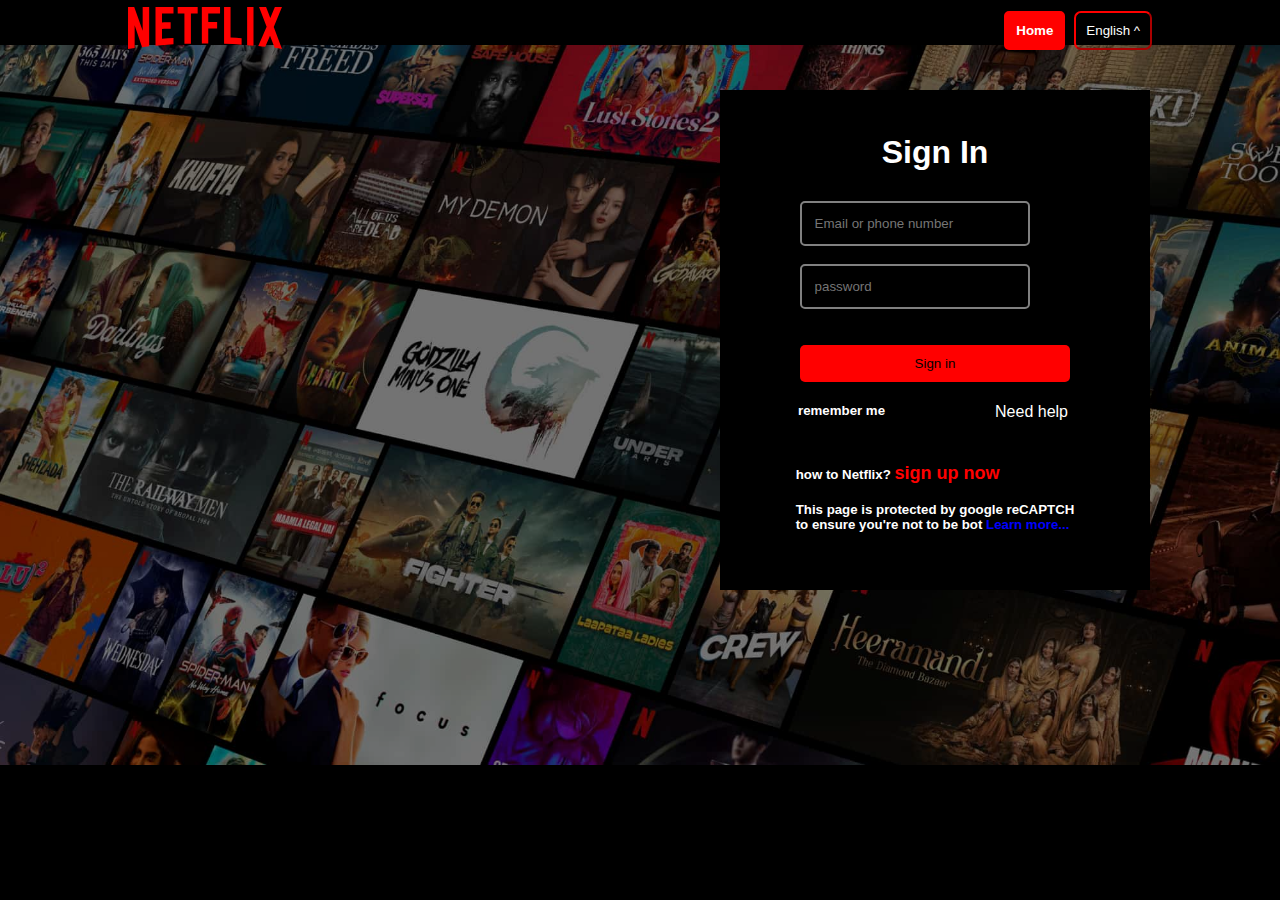
<file: LOgin.html>
<!DOCTYPE html>
<html lang="en">
<head>
    <meta charset="UTF-8">
    <meta name="viewport" content="width=device-width, initial-scale=1.0">
    <title>Document</title>
    <link rel="stylesheet" href="cv.css">
</head>
<body>
    <div class="main">
        <nav>
            <span><img width="154" src="assist/images/logo.svg" alt=""></span>

            <div>
                <a href="./index.html   "><button class="btn2" style="margin-right: 5px;">Home</button></a>
                <button class="Eng">English ^ </button>
                
            </div>
        </nav>
        <div class="box"></div>

        <div class="login">
            <h1>Sign In</h1>

            <form action="">
                <input class="fom" type="email" placeholder="Email or phone number"><br><br>
                <input class="fom" type="password" placeholder="password"><br><br><br>
                <button class="btn">Sign in</button>
            </form>
            <div class="text">
                <h5>remember me</h5>
                <span class="need">Need help</span>
            </div><br>

            <div class="foot">
                <h5>how to Netflix? <span style="color: red; font-size: 18px;">sign up now</span></h5><br>
                <h5>This page is protected by google reCAPTCH <br>to ensure you're not to be bot <span style="color: blue;">Learn more...</span></h5>
            </div>
            
        </div>
    </div>

      
    
</body>
</html>
</file>
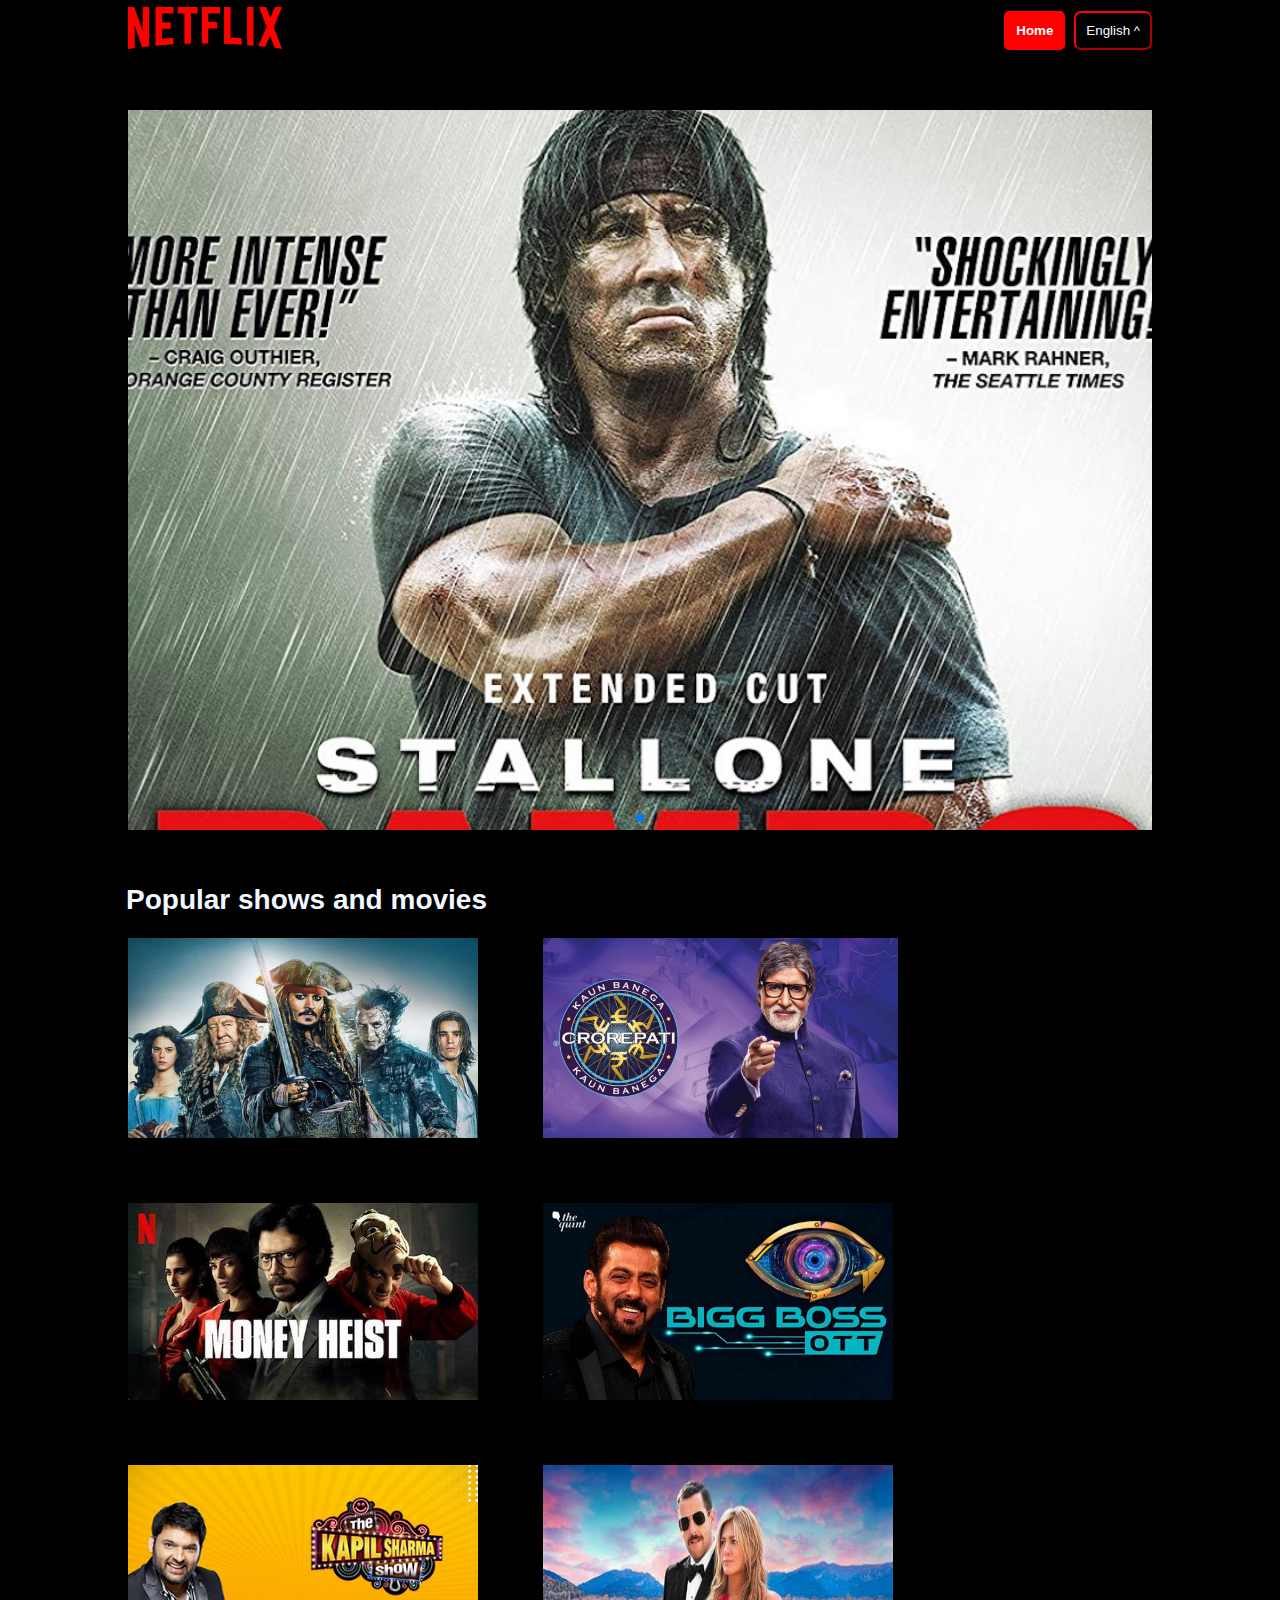
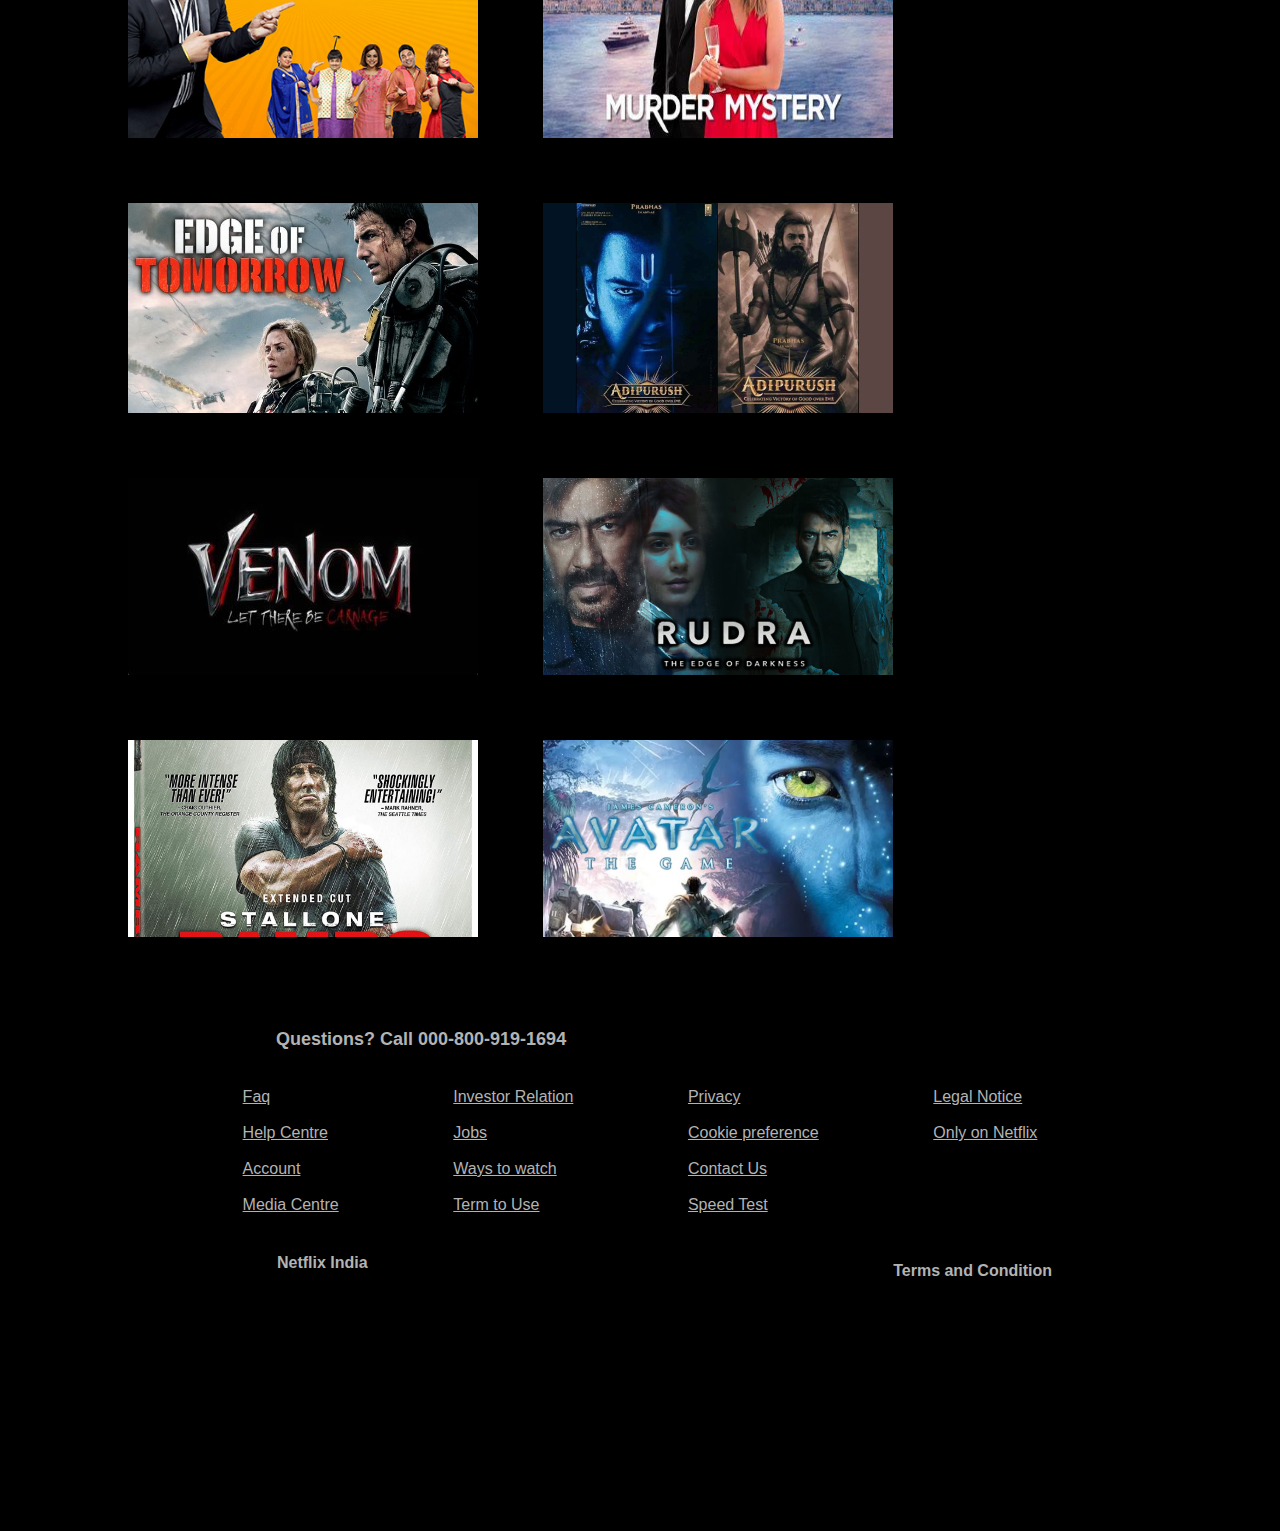
<file: swipper.html>
<!DOCTYPE html>
<html lang="en">
<head>
    <meta charset="UTF-8">
    <meta name="viewport" content="width=device-width, initial-scale=1.0">
    <title>Document</title>
    <link rel="stylesheet" href="style.css">
    <link
  rel="stylesheet"
  href="https://cdn.jsdelivr.net/npm/swiper@11/swiper-bundle.min.css"
/>
</head>
<body>
     <nav>
        <span><img width="154" src="assist/images/logo.svg" alt=""></span>

        <div>
          <a href="./index.html">  <button class="btn2" style="margin-right: 5px;">Home </button></a>
            <button class="Eng">English ^ </button>
            
        </div>
       
     </nav>
    
    
    <div class="containerthird">
        
        
        <div class="swiper mySwiper">
            <div class="swiper-wrapper">
              <div class="swiper-slide"><img src="./files/img2.jpg" alt=""></div>
              <div class="swiper-slide"><img src="./files/img8.jpg" alt=""></div>
              <div class="swiper-slide"><img src="./files/img4.jpg" alt=""></div>
              <div class="swiper-slide"><img src="./files/img3.jpg" alt=""></div>
              <div class="swiper-slide"><img src="./files/img5.jpg" alt=""></div>
              <div class="swiper-slide"><img src="./files/img6.jpg" alt=""></div>
              <div class="swiper-slide"><img src="./files/img1.jpg" alt=""></div>
              <div class="swiper-slide"><img src="./files/img7.jpg" alt=""></div>
       
            </div>
            <div class="swiper-pagination"></div>
          </div>
        
    </div><br><br>
<section>
  
  <div class="containerlast" style="margin-top: 40px;">
    <h1 style="left: -2px;">Popular shows and movies</h1>

    <div class="popu">
        <img class="imeg" width="350" src="./files/bg.jpg16.jpg" alt="">
        <img class="imeg" width="355" src="./files/bg.jpg13.avif" alt="">
        <img class="imeg" width="350" src="./files/bg.jpg15.jpg" alt="">
        <img class="imeg" width="350" src="./files/bg.jpg12.webp" alt="">
        <img class="imeg" width="350" src="./files/bg.jpg11.jpg" alt="">
        <img class="imeg" width="350" src="./files/bg.jpg14.jpg" alt="">
        <img class="imeg" width="350" src="./files/img4.jpg" alt="">
        <img class="imeg" width="350" src="./files/img6.jpg" alt="">
        <img class="imeg" width="350" src="./files/img1.jpg" alt="">
        <img class="imeg" width="350" src="./files/img8.jpg" alt="">
        <img class="imeg" width="350" src="./files/img2.jpg" alt="">
        <img class="imeg" width="350" src="./files/img3.jpg" alt="">
    </div><br><br><br>

    <div class="footer">
      <footer>
        <h4>Questions? Call 000-800-919-1694</h4>

        <ul >
           <div class="ulone">
            <li>Faq</li><br>
            <li>Help Centre</li><br>
            <li>Account</li><br>
            <li>Media Centre</li>
           </div>

          <div class="ultwo">
            <li>Investor Relation</li><br>
            <li>Jobs</li><br>
            <li>Ways to watch</li><br>
            <li>Term to Use</li>
          </div>

          <div class="ulthree">
            <li>Privacy</li><br>
            <li>Cookie preference</li><br>
            <li>Contact Us</li><br>
            <li>Speed Test</li>
          </div>

           <div class="ulfour">
            <li>Legal Notice</li><br>
            <li>Only on Netflix</li>
           </div>
        </ul>

        <h5>Netflix India</h5>
        <h6>Terms and Condition</h6>
    </footer>
    </div>

  </div>
</section>



    

    <script src="https://cdn.jsdelivr.net/npm/swiper@11/swiper-bundle.min.js"></script>
    
<script src="app.js"></script>

</body>
</html>
</file>
<file: cv.css>
*{
    margin: 0;
    padding: 0;
    box-sizing: border-box;
}

body{
background-color: black;
    
}
.main {

    background-image: url(assist/images/bg.jpg2.jpg);
    background-position: center center;
    height: 90vh;
    position: relative;
    background-repeat: no-repeat;
    background-size: max(1000px, 100vw);

}

.main .box {
    height: 100vh;
    width: 100%;
    opacity: 0.40;
    background-color: black;
    position: absolute;
    top: 0;

}

nav {
    height: 60px;
    max-width: 80vw;
    margin: auto;
    display: flex;
    justify-content: space-between;
    align-items: center;

}

nav img {
    position: relative;
    z-index: 9;
    color: red;
}

nav button {
    position: relative;
    z-index: 9;
}



.btn2 {
   padding:10px 10px ;
    background-color: red;
    border-style: none;
    font-weight: bolder;
    font-family: sans-serif;
    color: white;
    border-radius: 5px;
    outline: none;
    border: none;
    border: 2px solid red;
}

.Eng {
    padding: 10px 10px;
    background: transparent;
    color: white;
    border-color: red;
    border-radius: 7px;
  outline: none;
}


.login{
    height: 500px;
    width: 430px;
    background-color:black;
    position: relative;
    left: 80vh;
    top: 30px;
    color: white;
    display: flex;
    justify-content: center;
    align-items: center;
    flex-direction: column;
    

}
h1{
    color: white;
    font-family: sans-serif;
    font-weight: bold;
}

form{
    padding: 30px;
}
.fom{
    width: 18vw;
    padding: 13px ;
    border: none;
    outline: none;
    background-color: rgb(146, 140, 140);
    background: transparent;
    border: 2px solid grey;
    border-radius: 5px; 
    color: white;
}
.btn{
    padding: 11px 115px;
    background-color: red;
    border: none;
    outline: none;
    border-radius: 5px;


}

.text{
    display: flex;
    position: relative;
    right: 57px;
    top: -9px;
    font-family: sans-serif;

}
.need{
    position: relative;
    left: 110px;
    font-family: sans-serif;
}

.foot{
    font-family: sans-serif;
    padding: 15px;
}
</file>
<file: style.css>
* {
    padding: 0;
    margin: 0;
    box-sizing: border-box;
}

body {
    background-color: black;
}


.main {

    background-image: url(assist/images/bg.jpg2.jpg);
    background-position: center center;
    height: 85vh;
    position: relative;
    background-repeat: no-repeat;
    background-size: max(1000px, 100vw);

}

.main .box {
    height: 85vh;
    width: 100%;
    opacity: 0.60;
    background-color: black;
    position: absolute;
    top: 0;

}

nav {
    height: 60px;
    max-width: 80vw;
    margin: auto;
    display: flex;
    justify-content: space-between;
    align-items: center;

}

nav img {
    position: relative;
    z-index: 9;
    color: red;
}

nav button {
    position: relative;
    z-index: 9;
}

.hero {
    height: 100%;
    display: flex;
    align-items: center;
    justify-content: center;
    flex-direction: column;
    color: white;
    padding: 0 30px;
    ;
    position: relative;
    font-family: sans-serif;
    font-weight: bolder;
    text-align: center;

}

.sepration{ 
    height: 4px;
    background-color: rgb(53, 53, 53);
    margin-top: 70px;
}   

.space {

    padding: 10px 40px;
    background: transparent;
    border-color: antiquewhite;
    color: white;
    font-size: larger;

}

.btn {
    padding: 12.6px 40px;
    font-size: larger;
    font-weight: bold;
    background-color: red;
    border-style: none;
    border-radius: 5px;
    color: white;
}

.btn2 {
   padding:10px 10px ;
    background-color: red;
    border-style: none;
    font-weight: bolder;
    font-family: sans-serif;
    color: white;
    border-radius: 5px;
    outline: none;
    border: none;
    border: 2px solid red;
}

.Eng {
    padding: 10px 10px;
    background: transparent;
    color: white;
    border-color: red;
    border-radius: 7px;
  outline: none;
}

.first {
    display: flex;
    justify-content: center;
    max-width: 70vw;
    color: white;
    margin: auto;
    align-items: center;
    font-size: 1.5rem;
    font-family: sans-serif;
    font-weight: bold;
    justify-content: center;

}

.secimg {
    position: relative;
    left: 110px;

}

.secimg video {
    position: absolute;
    right: 57px;
    top: 62px;
}

h1{
    position: relative;
    bottom: 22px;
    left: 45px;
    
    font-family: sans-serif;
    font-style: initial;
    font-size: 28px;
}

.firstthird{
    height: 50vh;
    width: 80vw;
    margin: auto;
    margin-top: 60px;
    margin-bottom: -50px;
}
.cards{
    display: flex;
    justify-content: space-evenly;
    color: white;


    
    
}
.cardone{
    height: 285px;
    width: 250px;
    background-color: aqua;
    border-radius: 10px;
    background: linear-gradient(#22284e,#3a203a);
    box-shadow: rgba(0, 0, 0, 0.35) 0px 5px 15px;
   
    display: flex;
    
    flex-direction: column;
    
   
}
.cardone:hover{
    transform: scale(1.05);
     transition: all 150ms ease-in;
}
.cardtwo{
    height: 285px;
    width: 250px;
    background-color: aqua;
    border-radius: 10px;
    background: linear-gradient(#22284e,#3a203a);
    box-shadow: rgba(0, 0, 0, 0.35) 0px 5px 15px;
}
.cardtwo:hover{
    transform: scale(1.05);
     transition: all 150ms ease-in;
}
.cardthree{
    height: 285px;
    width: 250px;
    background-color: aqua;
    border-radius: 10px;
    background: linear-gradient(#22284e,#3a203a);
    box-shadow: rgba(0, 0, 0, 0.35) 0px 5px 15px;
}
.cardthree:hover{
    transform: scale(1.05);
     transition: all 150ms ease-in;
}
.cardfour{
    height: 285px;
    width: 250px;
    background-color: aqua;
    border-radius: 10px;
    background: linear-gradient(#22284e,#3a203a);
    box-shadow: rgba(0, 0, 0, 0.35) 0px 5px 15px;
}
.cardfour:hover{
    transform: scale(1.05) ;
     transition: all 150ms ease-in;
}

.color{
    font-size: 25px;
    font-family: sans-serif;
    font-weight: bold;
    position: relative;
    top: 10px;
    left: 8px;
}
p{
    position: relative;
    top: 20px;
    left: 8px;
    font-size: 18px;
    font-family: sans-serif;
    color: #B3B3BC;

}

.containerthird{
    height: 80vh;
    width: 80vw;
    margin: auto;
    background-color:#151515 ;
    margin-top: 50px;

    
}
.swiper {
    width: 100%;
    height: 100%;
  }

  .swiper-slide {
    text-align: center;
    font-size: 18px;
    background: #fff;
    display: flex;
    justify-content: center;
    align-items: center;
  }

  .swiper-slide img {
    display: block;
    width: 100%;
    height: 100%;
    object-fit: cover;
  }

  .containerlast{
    
    height: 100vh;
    width: 80vw;
    /* background-color: aquamarine; */
    margin: auto;
    color: aliceblue;
  }
  .popu{
    display: flex;
    gap: 65px;
    flex-wrap: wrap;
  }
  .imeg{
    font-size: large;
  }
.imeg:hover{
    transform: scale(1.05) ;
    transition: all 150ms ease-in;

}

  .faqbox{
    display: flex;
    background-color:#2D2D2D;
    padding: 18px ;
    width: 60vw;
    margin: auto;
    justify-content: space-between;
    border-radius: 5px;
    color: white;
    font-size: 20px;
    font-family: sans-serif;
  }
  .faqbox:hover{
    background-color:#3C3C3C;
  }

  footer{
    height: 60vh;
    width: 80vw;
    margin: auto;
  }

  h4{
    padding: 38px ;
    color: rgb(179,179,179);
    font-family: sans-serif;
    font-size: 18px;
    position: relative;
    left: 110px;
  }
  ul{
    color:rgb(179,179,179);
    list-style-type: none;
    display: flex;
    justify-content: space-evenly;
    font-family: sans-serif;
    text-decoration: underline;
  }
  h5{
    color: rgb(179,179,179);
    font-family: sans-serif;
    font-weight: bold;
    font-size: 16px;
    padding: 40px;
    position: relative;
    left: 109px;
  }
  h6{
    color: rgb(179,179,179);
    font-family: sans-serif;
    text-align: right;
    font-size: 16px;
    margin-top: -50px;
    position: relative;
    right: 100px;

  }
</file>
